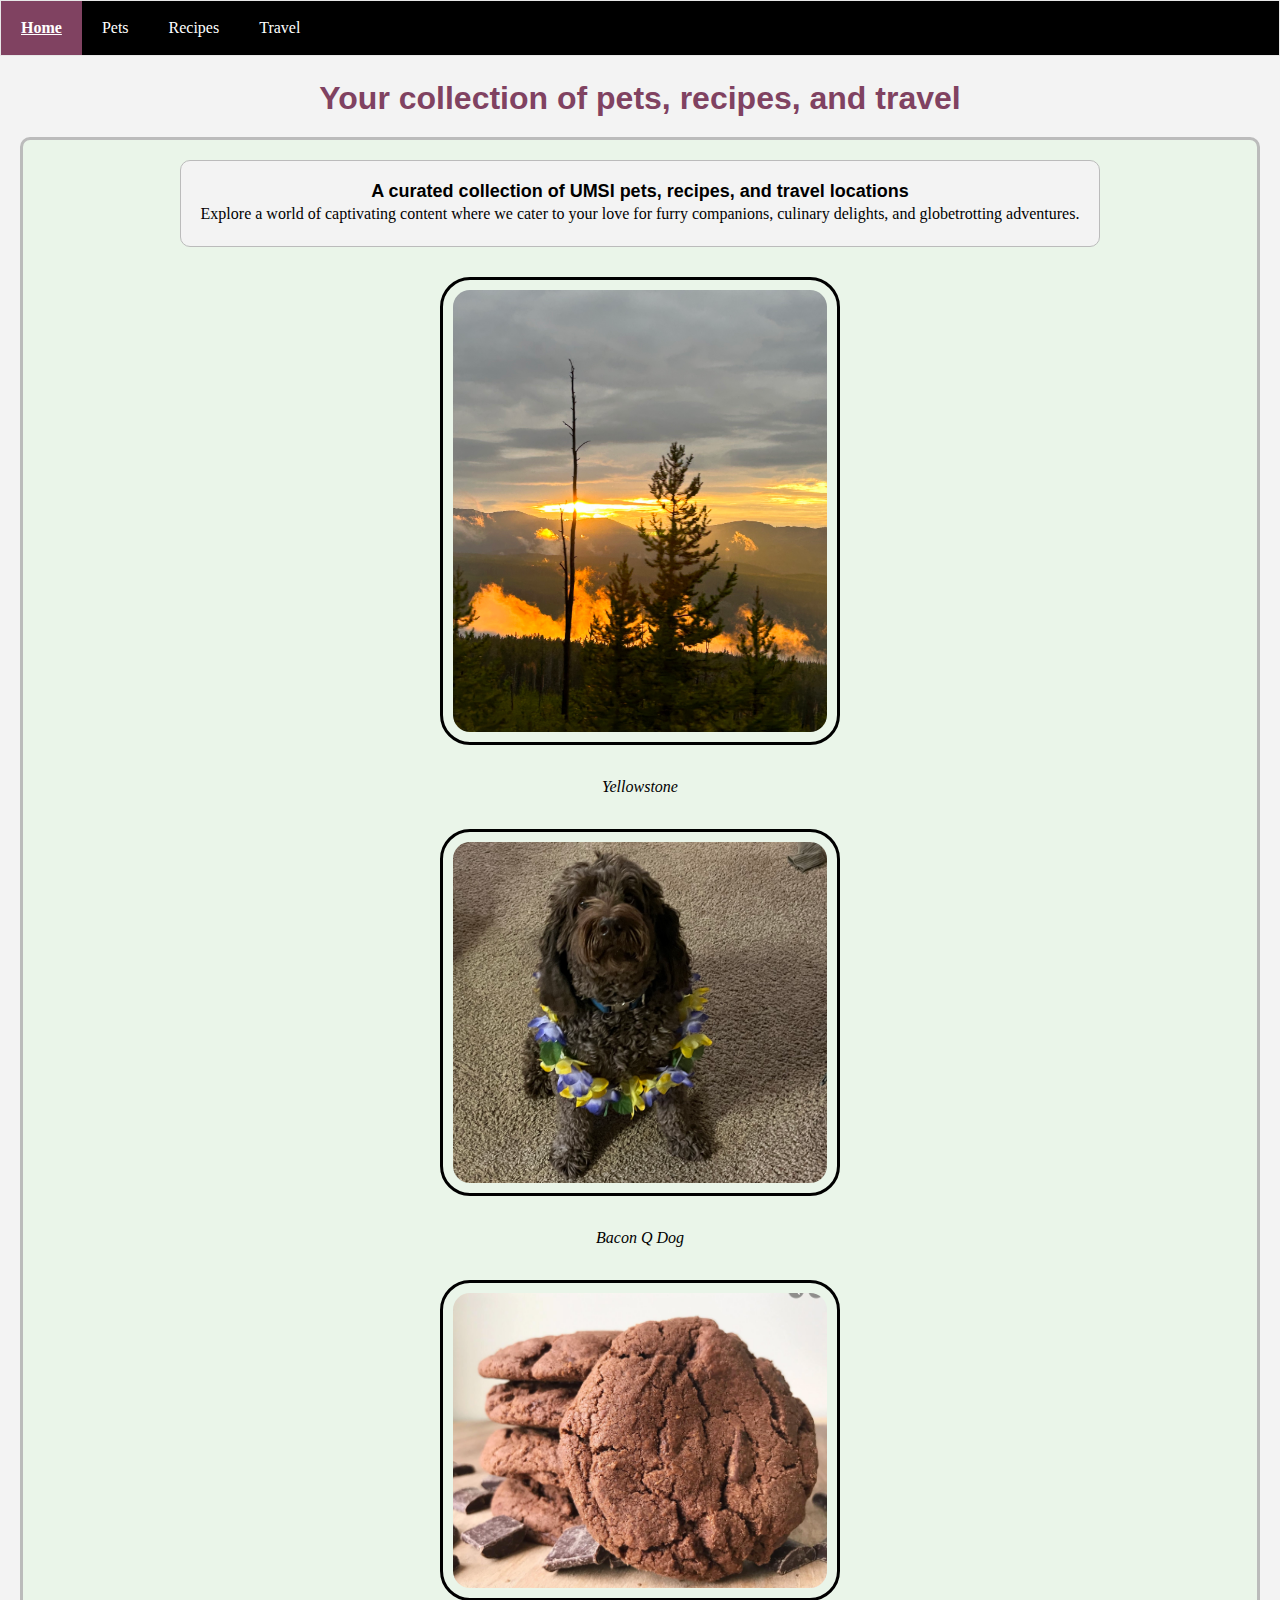
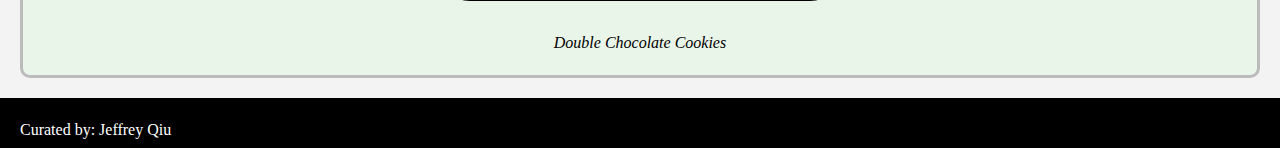
<file: index.html>
<!DOCTYPE html>
<html lang="en">
<head>
    <meta charset="UTF-8">
    <meta name="viewport" content="width=device-width, initial-scale=1.0">
    <link rel = "stylesheet" href = "css/html5reset.css">
    <link rel = "stylesheet" href = "css/style.css">
    <title>Index</title>
</head>
<body>
    <a class="offpage" href ="#main">Skip to Main Content</a>
    <header>
        <nav>
            <ul class="nav">
                <li><a class="current" href = "index.html">Home</a></li>
                <li><a href = "pets.html">Pets</a></li>
                <li><a href = "recipes.html">Recipes</a></li>
                <li><a href = "travel.html">Travel</a></li>
            </ul>
            <h1 class="title">Your collection of pets, recipes, and travel</h1>
        </nav>
    </header>
    <main id="main">
        <div class="grid">
            <div class="description">
                <h2>A curated collection of UMSI pets, recipes, and travel locations</h2>
                <p>Explore a world of captivating content where we cater to your love for furry companions, culinary delights, and globetrotting adventures. <br>
            </div>
            <img src="images/yellowstone_sunset.jpg" width = "400" alt="Trees in front of a sunset">
            <p class="caption">Yellowstone</p>
            <img src="images/bacon.jpg" width = "400" alt="A black dog sitting with a lei around its neck">
            <p class="caption">Bacon Q Dog</p>
            <img src="images/double_chocolate_cookies.png" width = "400" alt="Close up of a stack of double chocolate cookies">
            <p class="caption">Double Chocolate Cookies</p>
        </div>
    </main>
    <footer>
        <p>Curated by: Jeffrey Qiu</p>
    </footer>
</body>
</html>
</file>
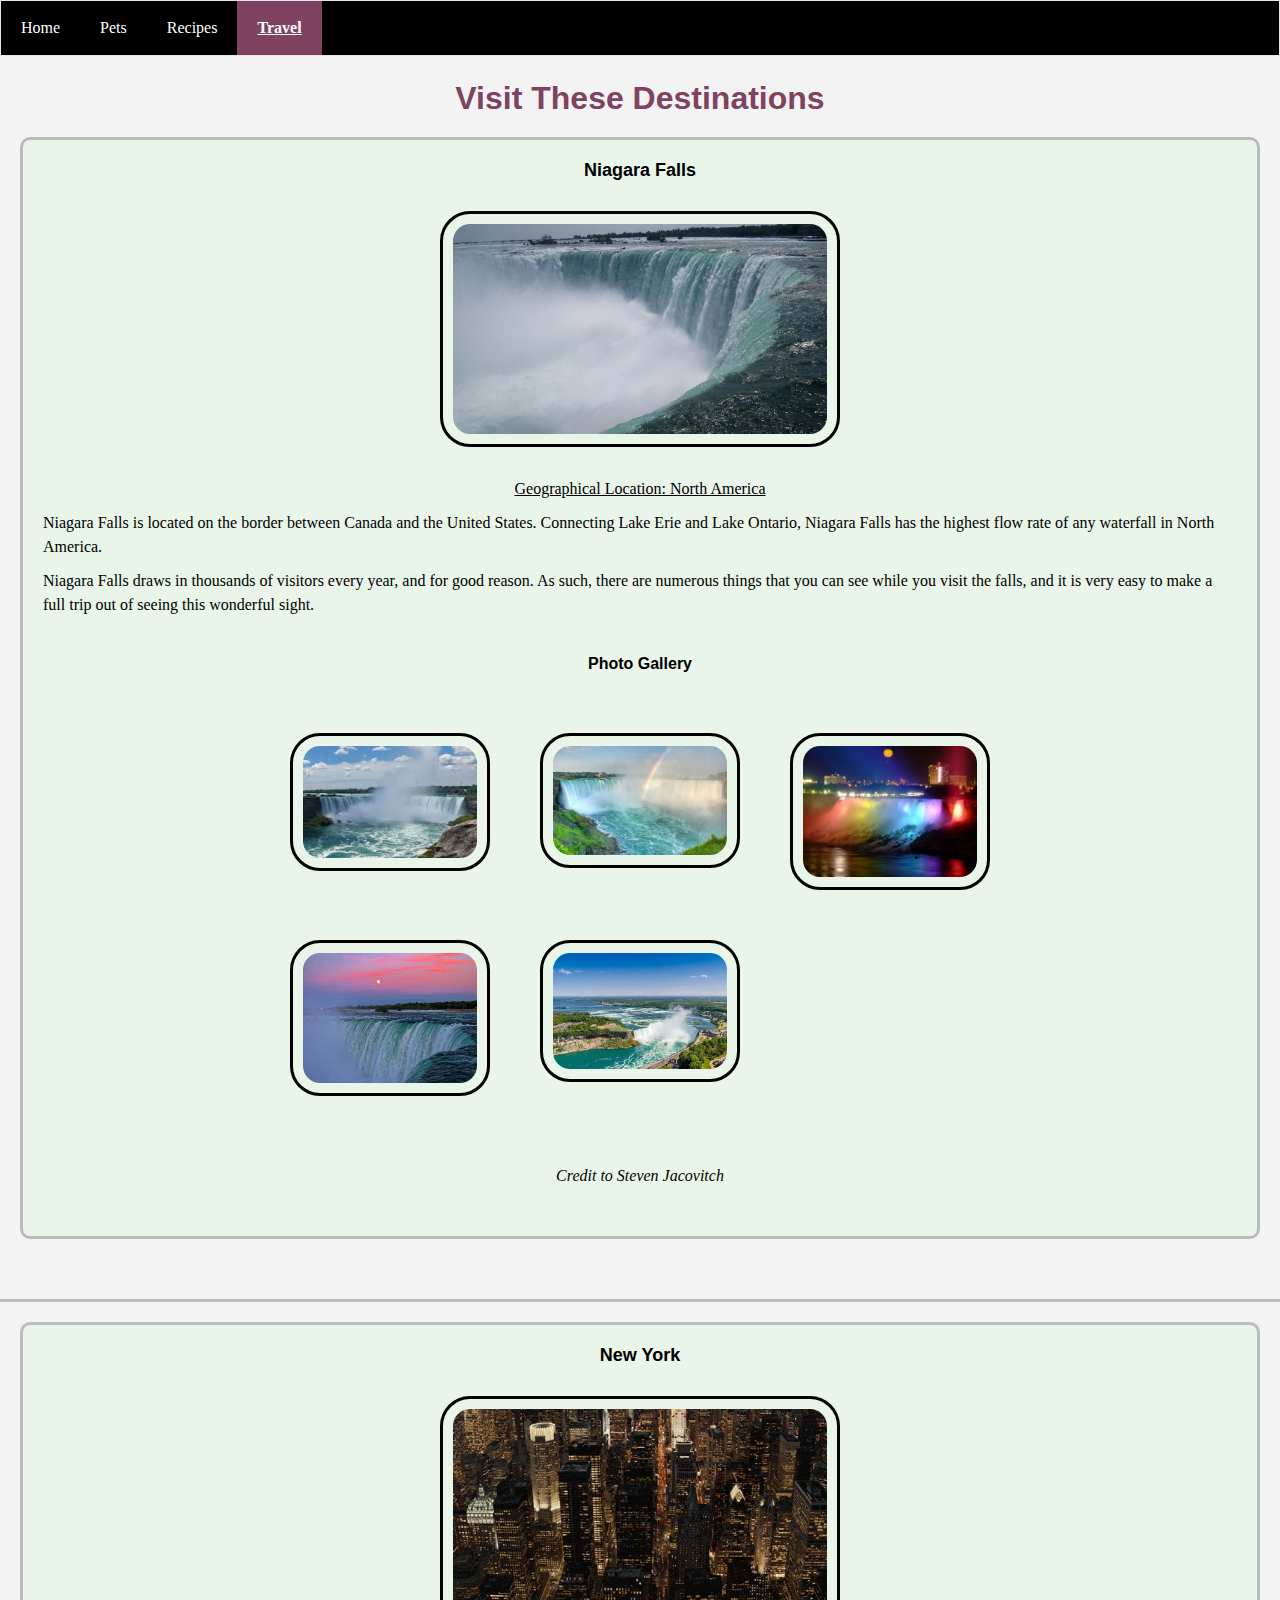
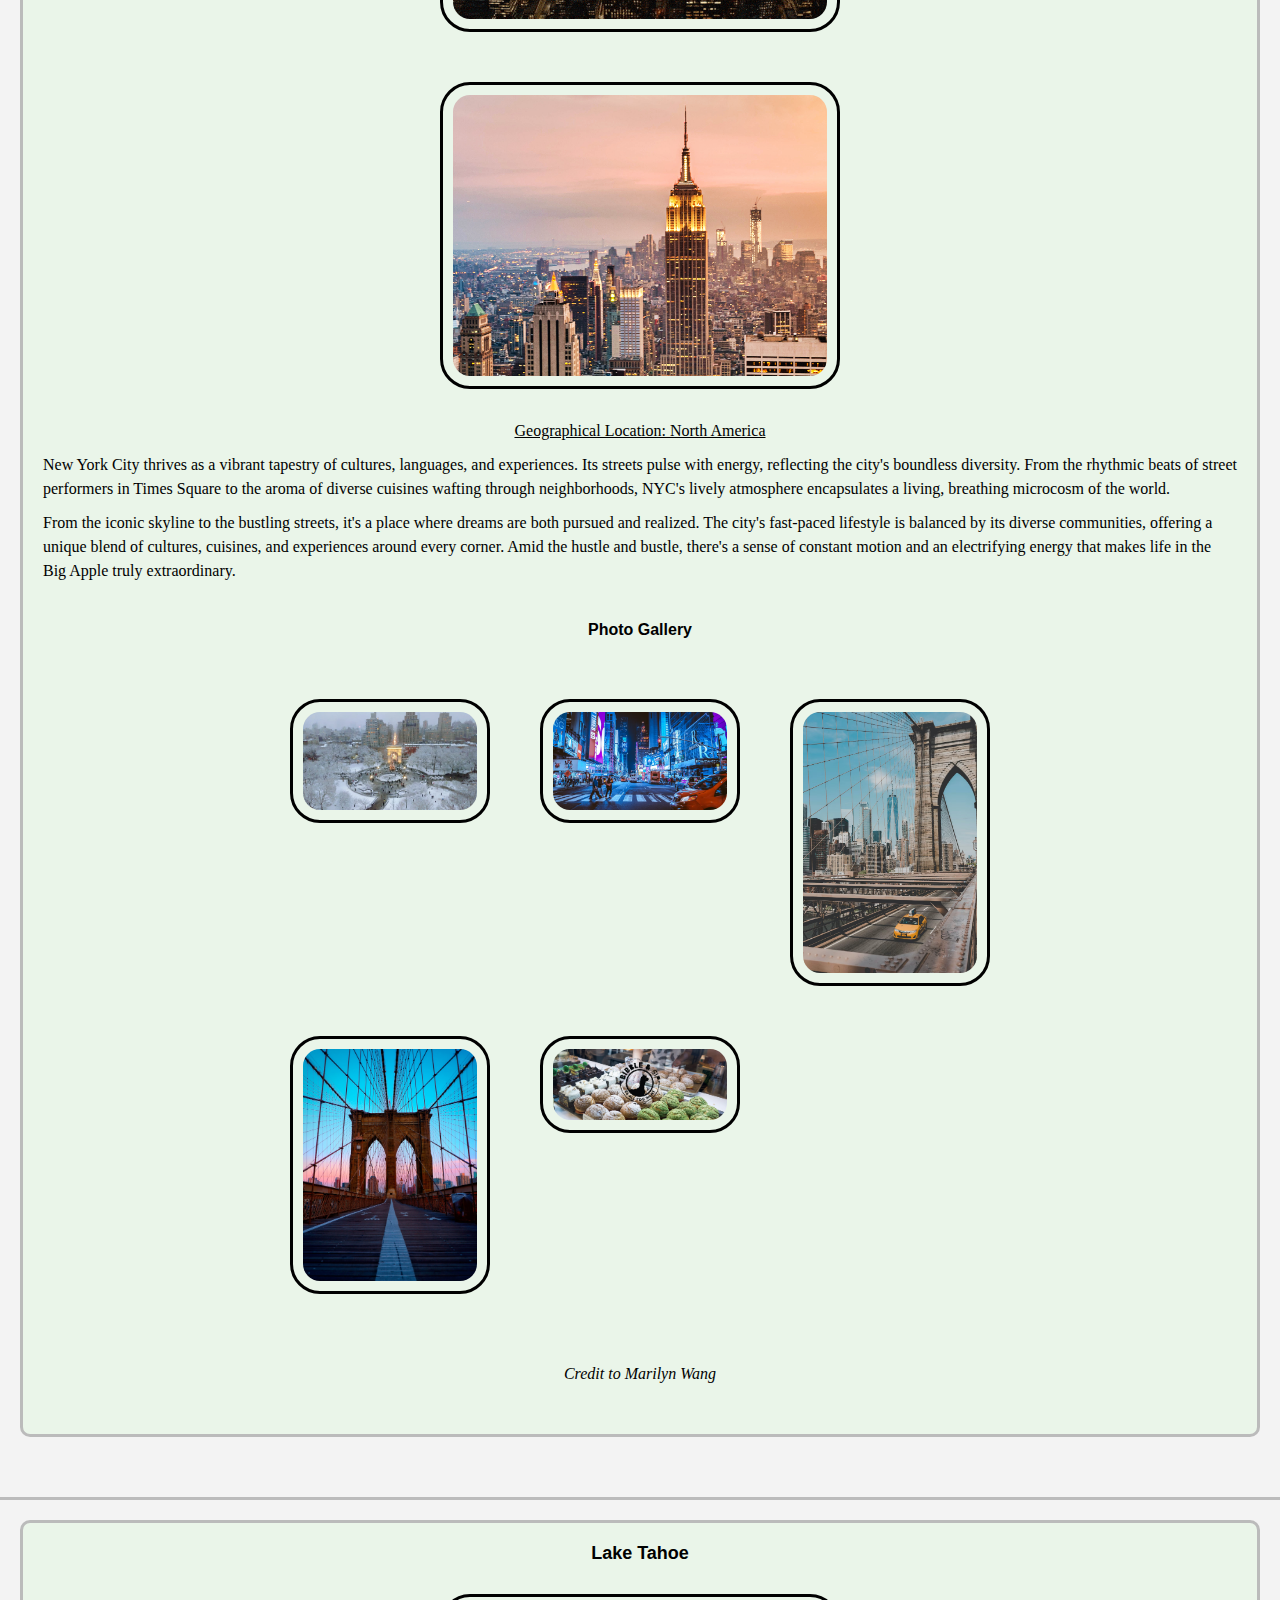
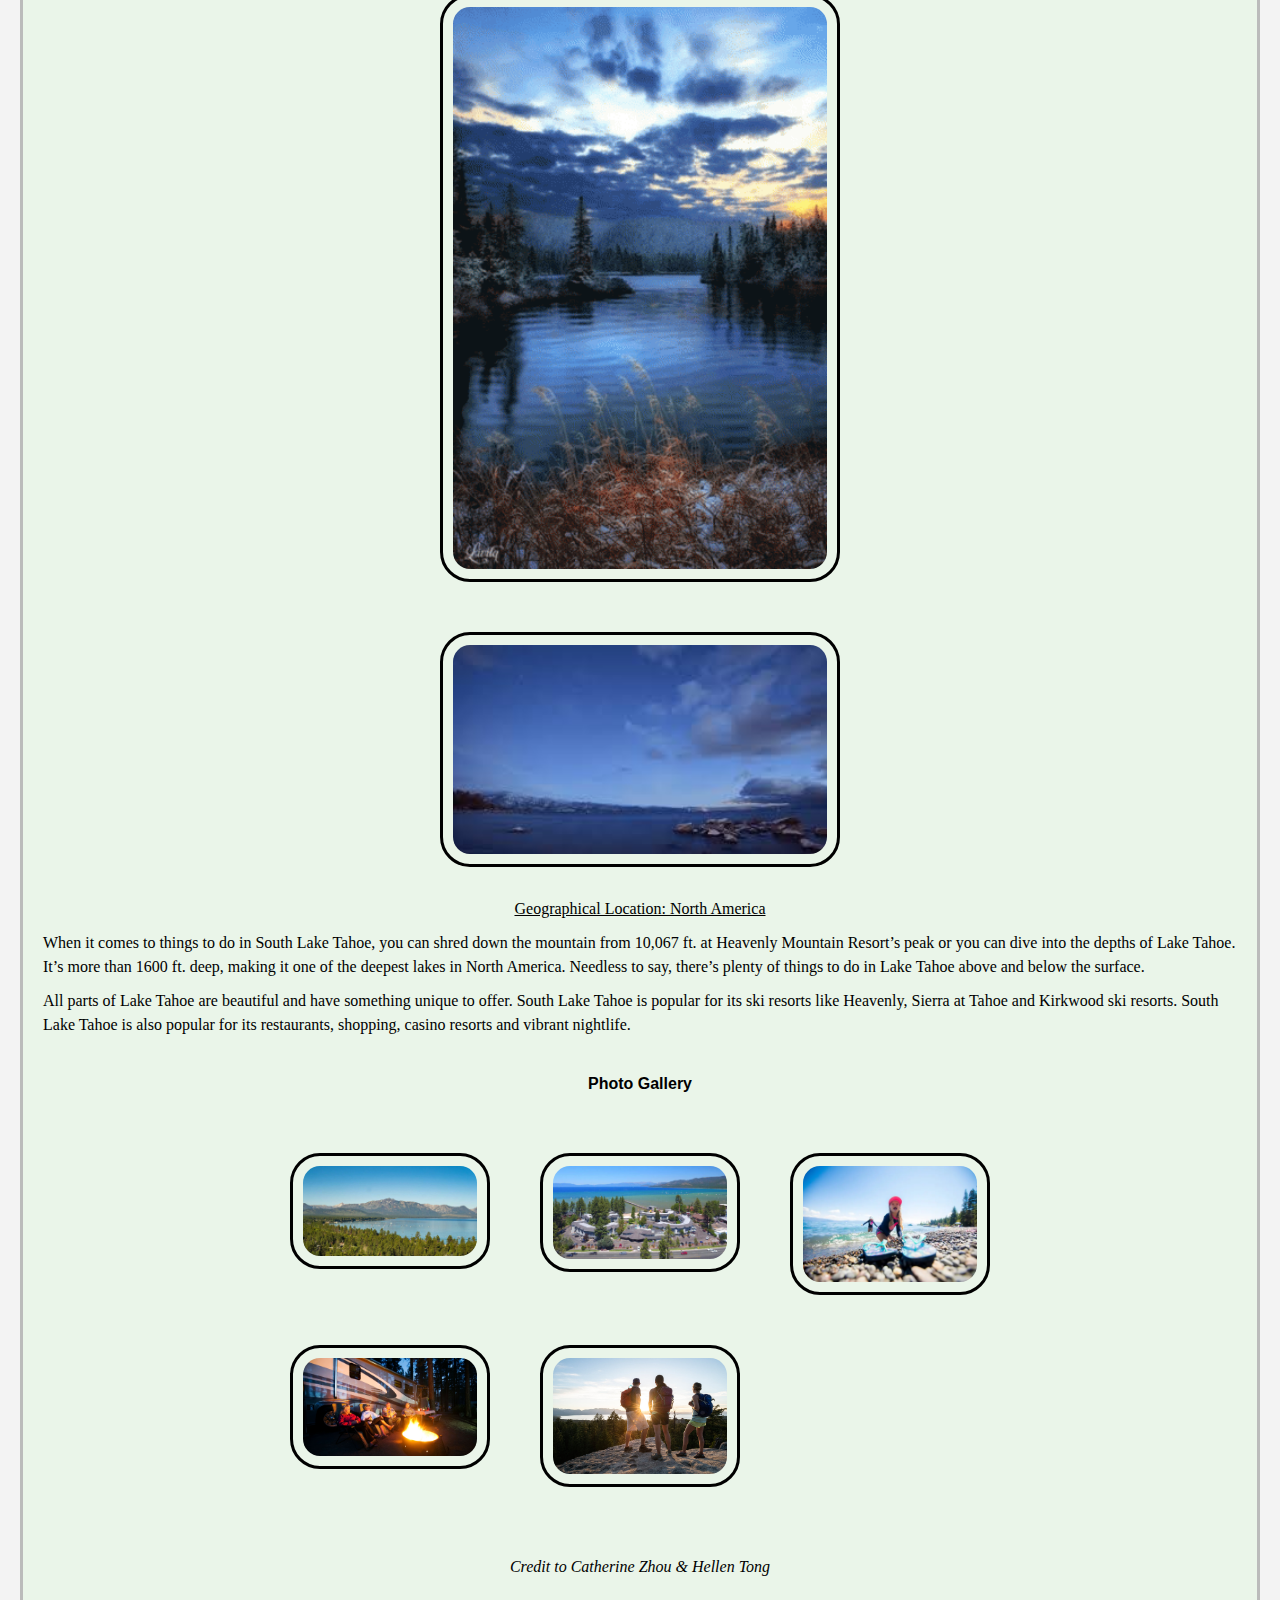
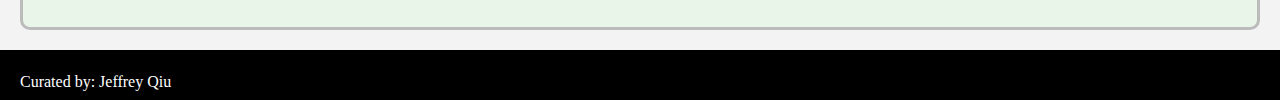
<file: travel.html>
<!DOCTYPE html>
<html lang="en">
<head>
    <meta charset="UTF-8">
    <meta name="viewport" content="width=device-width, initial-scale=1.0">
    <link rel = "stylesheet" href = "css/html5reset.css">
    <link rel = "stylesheet" href = "css/style.css">
    <title>Travel</title>
</head>
<body>
    <a class="offpage" href = "#main">Skip to Main Content</a>
    <header>
        <nav>
            <ul class="nav">
                <li><a href = "index.html">Home</a></li>
                <li><a href = "pets.html">Pets</a></li>
                <li><a href = "recipes.html">Recipes</a></li>
                <li><a class="current" href = "travel.html">Travel</a></li>
            </ul>
            </nav>
            <h1>Visit These Destinations</h1>
    </header>
    <main id="main">
        <div class="grid">
            <h2>Niagara Falls</h2>
            <img class="gif" src="images/Niagara_Falls_gif.gif" width = "400" alt="The Niagara Falls in motion">
            <p class="underline">Geographical Location: North America</p>
            <p>Niagara Falls is located on the border between Canada and the United States. Connecting Lake Erie and Lake Ontario, Niagara Falls has the highest flow rate of any waterfall in North America.
            </p>
            <p>Niagara Falls draws in thousands of visitors every year, and for good reason. As such, there are numerous things that you can see while you visit the falls, and it is very easy to make a full trip out of seeing this wonderful sight.</p>
            <br>
            <h3>Photo Gallery</h3>
            <div class="grid3">
                <img src="images/Niagara_Falls_2.jpg" width ="200" alt ="The ‘Horseshoe’ part of the falls">
                <img src="images/Niagara_Falls_Rainbow.jpg"  width ="200" alt="Niagara Falls with a rainbow touching down in it">
                <img src="images/Niagara_Falls_Colorful.jpg"  width ="200" alt="Niagara Falls illuminated with colored lights">
                <img src="images/Niagara_Falls_Sunset.jpg"  width ="200" alt="An orange sky overlooking Niagara Falls">
                <img src="images/Niagara_Falls_Zoom-Out.jpg"  width ="200" alt="Niagara Falls from a distant perspective">
            </div>
            <br>
            <p class="credit">Credit to Steven Jacovitch</p>
            <br>
        </div>
        <hr class="divider">
        <div class="grid">
            <h2>New York</h2>
            <img class="gif" src="images/NYC.gif" width = "400" alt="A visualization of the NYC skyline">
            <img src="images/NYC_Empire_State.jpeg" width = "400" alt="A visualization of the Empire State Building">
            <p class="underline">Geographical Location: North America</p>
            <p>New York City thrives as a vibrant tapestry of cultures, languages, and experiences. Its streets pulse with energy, reflecting the city's boundless diversity. From the rhythmic beats of street performers in Times Square to the aroma of diverse cuisines wafting through neighborhoods, NYC's lively atmosphere encapsulates a living, breathing microcosm of the world.
            </p>
            <p>From the iconic skyline to the bustling streets, it's a place where dreams are both pursued and realized. The city's fast-paced lifestyle is balanced by its diverse communities, offering a unique blend of cultures, cuisines, and experiences around every corner. Amid the hustle and bustle, there's a sense of constant motion and an electrifying energy that makes life in the Big Apple truly extraordinary.
            </p>
            <br>
            <h3>Photo Gallery</h3>
            <div class="grid3">
                <img src="images/washington-square-winter.jpg" width ="200" alt ="Winter in Washington Square Park brings another view of NYC">
                <img src="images/Time_Square.png"  width ="200" alt="Time square is crowded with people from all over the world, and its aliveness flows in the lights and shadows of the city.">
                <img src="images/Yellow_Cab.jpg"  width ="200" alt="The Yellow cab takes you through the heart of NYC">
                <img src="images/Brooklyn_Bridge.jpg"  width ="200" alt="Brooklyn Bridge is one of the landmarks of NYC and a good place for a night walk.">
                <img src="images/bibble-sip.jpg"  width ="200" alt="My favorite cream puff place in NYC: Bibble & Sip">
            </div>
            <br>
            <p class="credit">Credit to Marilyn Wang</p>
            <br>
        </div>
        <hr class="divider">
        <div class="grid">
            <h2>Lake Tahoe</h2>
            <img src="images/nature-river.gif" width = "400" alt="A visualization of the river in motion">
            <img src="images/laketahoe.jpeg" width = "400" alt="A visualization of Lake Tahoe">
            <p class="underline">Geographical Location: North America</p>
            <p>When it comes to things to do in South Lake Tahoe, you can shred down the mountain from 10,067 ft. at Heavenly Mountain Resort’s peak or you can dive into the depths of Lake Tahoe. It’s more than 1600 ft. deep, making it one of the deepest lakes in North America. Needless to say, there’s plenty of things to do in Lake Tahoe above and below the surface.
            </p>
            <p>All parts of Lake Tahoe are beautiful and have something unique to offer. South Lake Tahoe is popular for its ski resorts like Heavenly, Sierra at Tahoe and Kirkwood ski resorts. South Lake Tahoe is also popular for its restaurants, shopping, casino resorts and vibrant nightlife.
            </p>
            <br>
            <h3>Photo Gallery</h3>
            <div class="grid3">
                <img src="images/StatelineLakeTahoeCam.jpg" width ="200" alt ="A visualization of Stateline Lake Tahoe">
                <img src="images/tahoe_beach_retreat_aerial.jpg"  width ="200" alt="An aerial view of the Tahoe beach retreat.">
                <img src="images/kid.webp"  width ="200" alt="Best thing to do in lake tahoe before summer ends">
                <img src="images/Firepit_at_Zephyr_Cove_RV_Park.jpeg"  width ="200" alt="A firepit at the Zephyr Cove RV Park.">
                <img src="images/Hikers_watching_sunset.jpg"  width ="200" alt="Hikers watching sunset">
            </div>
            <br>
            <p class="credit">Credit to Catherine Zhou & Hellen Tong</p>
            <br>
        </div>
    </main>
    <footer>
        <p>Curated by: Jeffrey Qiu</p>
    </footer>
</body>
</html>
</file>
<file: css/style.css>
.offpage {
    position: absolute;
    left: -1000px;
}

.offpage:focus {
    left: 10px;
}

.nav {
    list-style-type: none;
    margin: 0;
    padding: 0;
    overflow: hidden;
    border: 1px solid #e7e7e7;
    background-color: #000000;
    width: 100%;
}

.nav li {
    display: inline;
    float: left;
}

.nav li:last-child {
    border-right: none;
}

.nav a {
    display: block;
    text-decoration: none;
    padding: 18px 20px;
    color: #ffffff;
    text-align: center;
}

.nav li a.current {
    background-color: #804261;
    font-weight: bold;
    text-decoration: underline;
}

body {
    background-color: #f3f3f3;
    color: black;
}

h1 {
    text-align: center;
    margin-top: 20px;
    font-size: xx-large;
    font-weight: bold;
    font-family:Verdana, Geneva, Tahoma, sans-serif;
    color: #804261;
    text-align: center;
}

h2 {
    text-align: center;
    font-size: large;
    font-weight: bold;
    font-family: Verdana, Geneva, Tahoma, sans-serif;
}

h3 {
    text-align: center;
    margin-bottom: 20px;
    font-size: medium;
    font-weight: bold;
    font-family: Verdana, Geneva, Tahoma, sans-serif;

}

h1.title {
    margin-left: 20px;
    margin-right: 20px;
}

p {
    line-height: 1.5em;
}

p.underline {
    text-decoration: underline;
}

p.caption {
    font-style: italic;
    text-align: center;
}

p.credit {
    font-style: italic;
}

@media screen and (prefers-reduced-motion: reduce) {
    .gif {
        animation: none;
        transition: none;
    }
}

img {
    border: solid 3px black;
    padding: 10px;
    margin: 20px;
    border-radius: 30px;
    max-width: 100%;
    height: auto;
}

video {
    border: solid 3px black;
    padding: 10px;
    margin: 20px;
    border-radius: 30px;
    max-width: 100%;
    height: auto;
}

ul {
    display: inline-block;
}

ol {
    list-style-type: decimal;
    margin: 10px;
}

ul.ingredients {
    display: inline-block;
    list-style-type: circle;
    margin-left: 20px;
    margin-right: 20px;
    margin-bottom: 20px;
}

hr.divider {
    border-top: 3px solid #bbb;
    margin-top: 60px;
    margin-bottom: 10px;
}

.gallery {
    margin-left: auto;
    margin-right: auto;
}

.description {
    margin-left: 20px;
    margin-right: 20px;
    padding: 20px;
    border: 1px solid #bbb;
    border-radius: 10px;
    background-color: #f3f3f3;
}

.grid {
    display: grid;
    grid-template-columns: 1fr;
    grid-gap: 10px;
    margin: 20px;
    padding: 20px;
    background-color: #EAF5E9;
    border: 3px solid #bbb;
    border-radius: 10px;
    justify-items: center;
    justify-content: center;
}

.grid1 {
    display: grid;
    grid-template-columns: 1fr 1fr;
    grid-gap: 10px;
    margin: 10px;
    justify-items: center;
}

.grid2 {
    display: grid;
    grid-template-columns: 1fr 1fr 1fr;
    grid-gap: 10px;
    margin: 10px;
    justify-items: center;
}

.grid3 {
    display: grid;
    grid-template-columns: 1fr 1fr 1fr;
    grid-gap: 10px;
    margin: 10px;
    justify-items: center;
}

footer {
    height: 50px;
    background: #000000;
    padding: 20px;
    color: #ffffff;
}
</file>
